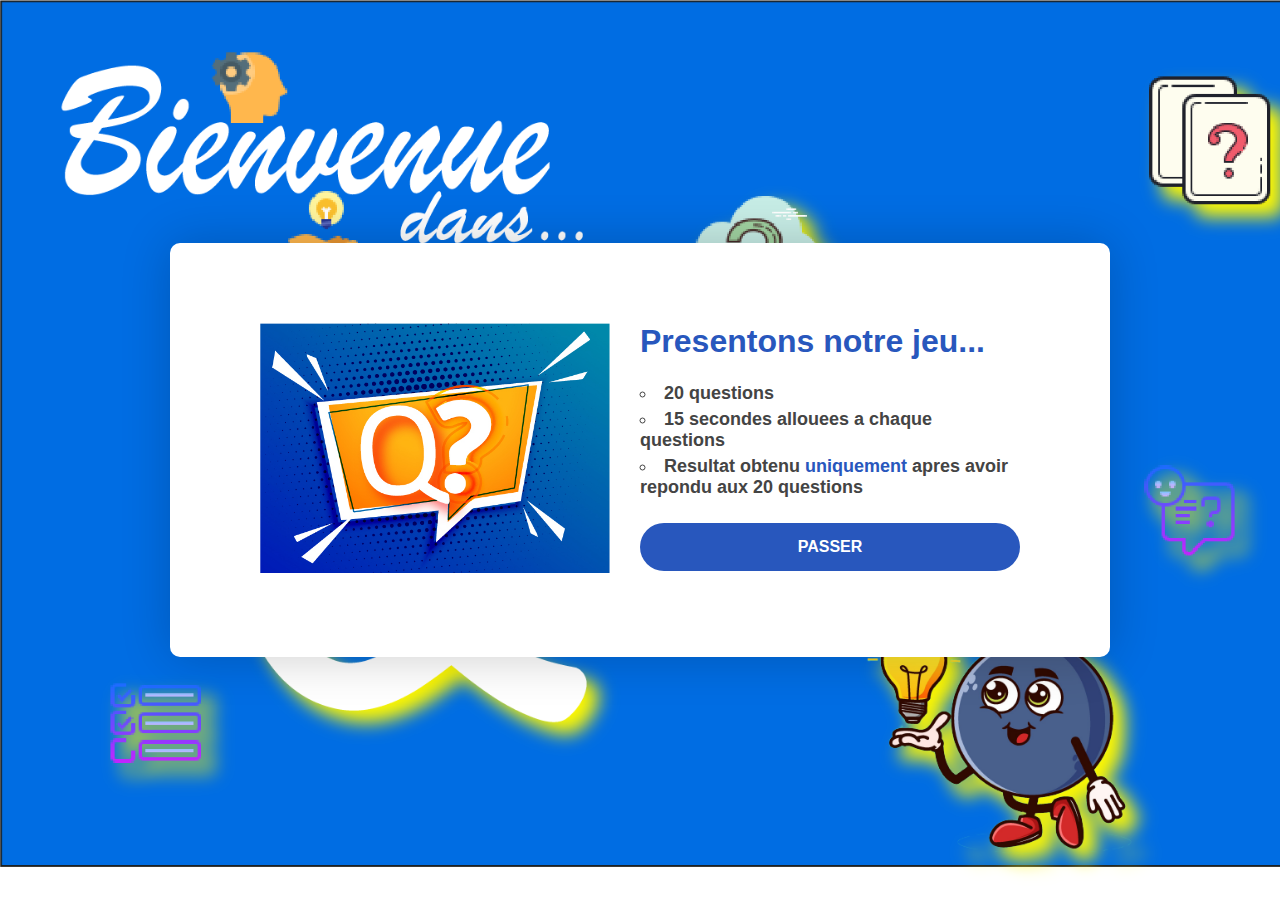
<file: index.html>
<!DOCTYPE html>
<html lang="en">
<head>
    <meta charset="UTF-8">
    <meta http-equiv="X-UA-Compatible" content="IE=edge">
    <link rel="icon" type="image/ico" size="20x20" href="GAME_IMAGES/17973869 [Converti] (3).ico">
    <meta name="viewport" content="width=device-width, initial-scale=1.0">
    <title>QUIIIZZZ</title>
    <link rel="stylesheet" href="style.css">
</head>
<body>

    <div class="containers">
        
        <div class="leftSide">
            <img src="GAME_IMAGES/17973869 [Converti] (1).jpg" alt="logo" class="titles">
        </div>

        <div class="rightSide">

            <h1>Presentons notre jeu...</h1>
            <br>
            <ul>
                <li>20 questions</li>
                <li>15 secondes allouees a chaque questions</li>
                <li>Resultat obtenu <b>uniquement</b> apres avoir repondu aux 20 questions</li>
            </ul>
            <a href="index1.html">PASSER</a>
        </div>
        
    </div>

</body>
<script>
  $(".titles").titles({
      scale:1.2
  });
</script>
</html>
</file>
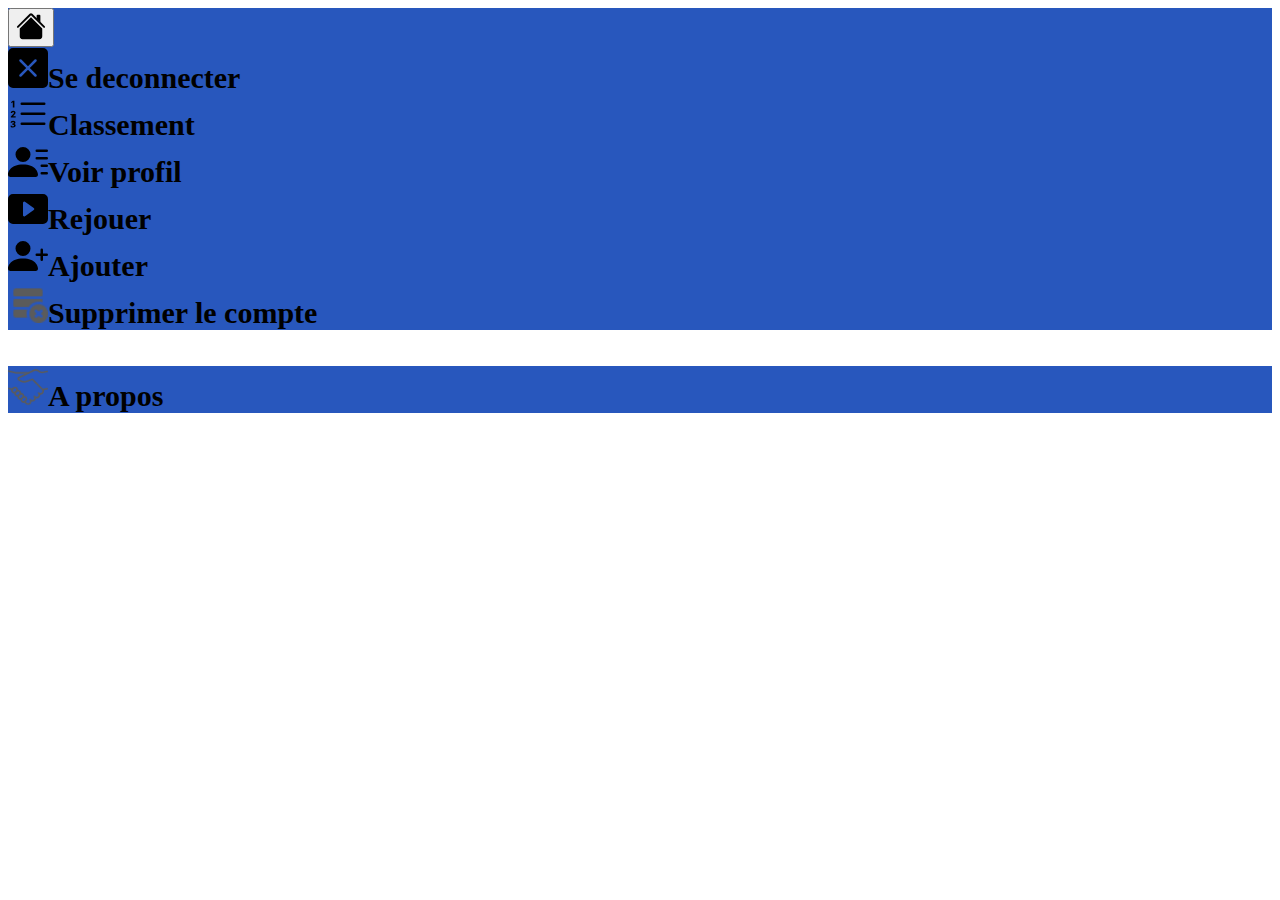
<file: end.html>
<!DOCTYPE html>
<html lang="en">
<head>
    <meta charset="UTF-8">
    <meta http-equiv="X-UA-Compatible" content="IE=edge">
    <meta name="viewport" content="width=device-width, initial-scale=1.0">
    <link href="https://cdn.jsdelivr.net/npm/bootstrap@5.1.3/dist/css/bootstrap.min.css" rel="stylesheet" integrity="sha384-1BmE4kWBq78iYhFldvKuhfTAU6auU8tT94WrHftjDbrCEXSU1oBoqyl2QvZ6jIW3" crossorigin="anonymous">
    <link rel="icon" type="image/ico" size="20x20" href="GAME_IMAGES/17973869 [Converti] (3).ico">
    <link rel="stylesheet" href="https://cdn.jsdelivr.net/npm/bootstrap-icons@1.3.0/font/bootstrap-icons.css">
    <link rel="stylesheet" href="end.css">
    <title>QUIIIZZZ</title>
</head>
<body>
 
    <nav class=" bg-light d-flex ">
      <div class="container-fluid">
        <button class="navbar-toggler" type="button" data-bs-toggle="collapse" data-bs-target="#navbarNavAltMarkup" aria-controls="navbarNavAltMarkup" aria-expanded="false" aria-label="Toggle navigation">
          <span><img src="house-fill.svg" alt="" height="30" width="30"></span>
        </button>
      </div>
    </nav>

    <div class="container my-5" id="navbarNavAltMarkup">
    
    <div><a href=""><img src="x-square-fill.svg" alt="" class="my-3 mx-3" height="40" width="40"></a>Se deconnecter</div>
    <div><a href=""><img src="list-ol.svg" alt="" class="my-3 mx-3" height="40" width="40"></a>Classement</div>
    <div><a href=""><img src="person-lines-fill.svg" class="my-3 mx-3" alt="" height="40" width="40"></a>Voir profil</div>
    <div><a href="index.html"><img src="play-btn-fill.svg" alt="" class="my-3 mx-3" height="40" width="40"></i></a>Rejouer</div>
    <div><a href=""><img src="person-plus-fill.svg" class="my-3 mx-3" alt="" height="40" width="40"></i></a>Ajouter</div>
    <div><a href=""><img src="GAME_IMAGES/delete_database_30px.png" class="my-3 mx-3" alt="" height="40" width="40"></i></a>Supprimer le compte</div>
    <br>
    <br>
    <div><a href=""><img src="GAME_IMAGES/handshake_50px.png" class="my-3 mx-3" alt="" height="40" width="40"></i></a>A propos</div>
    </div>

    <script src="https://cdn.jsdelivr.net/npm/bootstrap@5.1.3/dist/js/bootstrap.bundle.min.js" 
    integrity="sha384-ka7Sk0Gln4gmtz2MlQnikT1wXgYsOg+OMhuP+IlRH9sENBO0LRn5q+8nbTov4+1p" 
    crossorigin="anonymous">
</script>
</body>
</html>
</file>
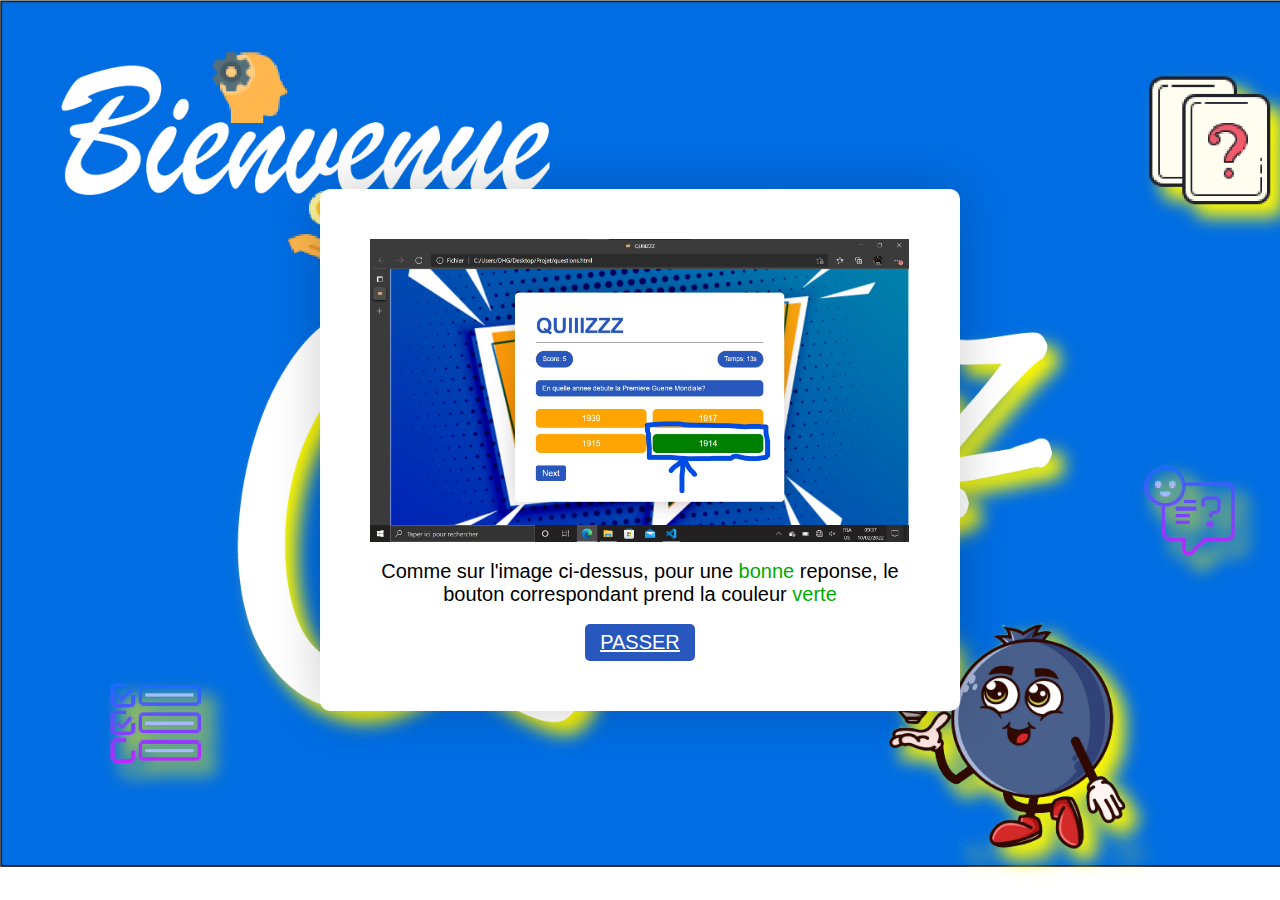
<file: index1.html>
<html>
    <head>
        <title>
            QUIIIZZZ
        </title>
        <meta charset="UTF-8">
        <link rel="icon" type="image/ico" size="20x20" href="GAME_IMAGES/17973869 [Converti] (3).ico">
        <meta http-equiv="X-UA-Compatible" content="IE=edge">
        <meta name="viewport" content="width=device-width, initial-scale=1.0">
        <link rel="stylesheet" href="style.css">
    </head>

    <body id="indexx">

        <div class="box" id="presentScreen">
            <div class="image">
                <img src="dhg1.jpg">
            </div>
            <br/>
            <div id="bonneReponse" align="center"><label>Comme sur l'image ci-dessus, pour une <span id="index1">bonne</span> reponse, le bouton correspondant prend la couleur <span id="index1">verte</span></label></div>
            <br/>
            <div align="center">
                <button id="i"><a href="index2.html">PASSER</a></button>
            </div>
        </div>

    </body>
</html>
</file>
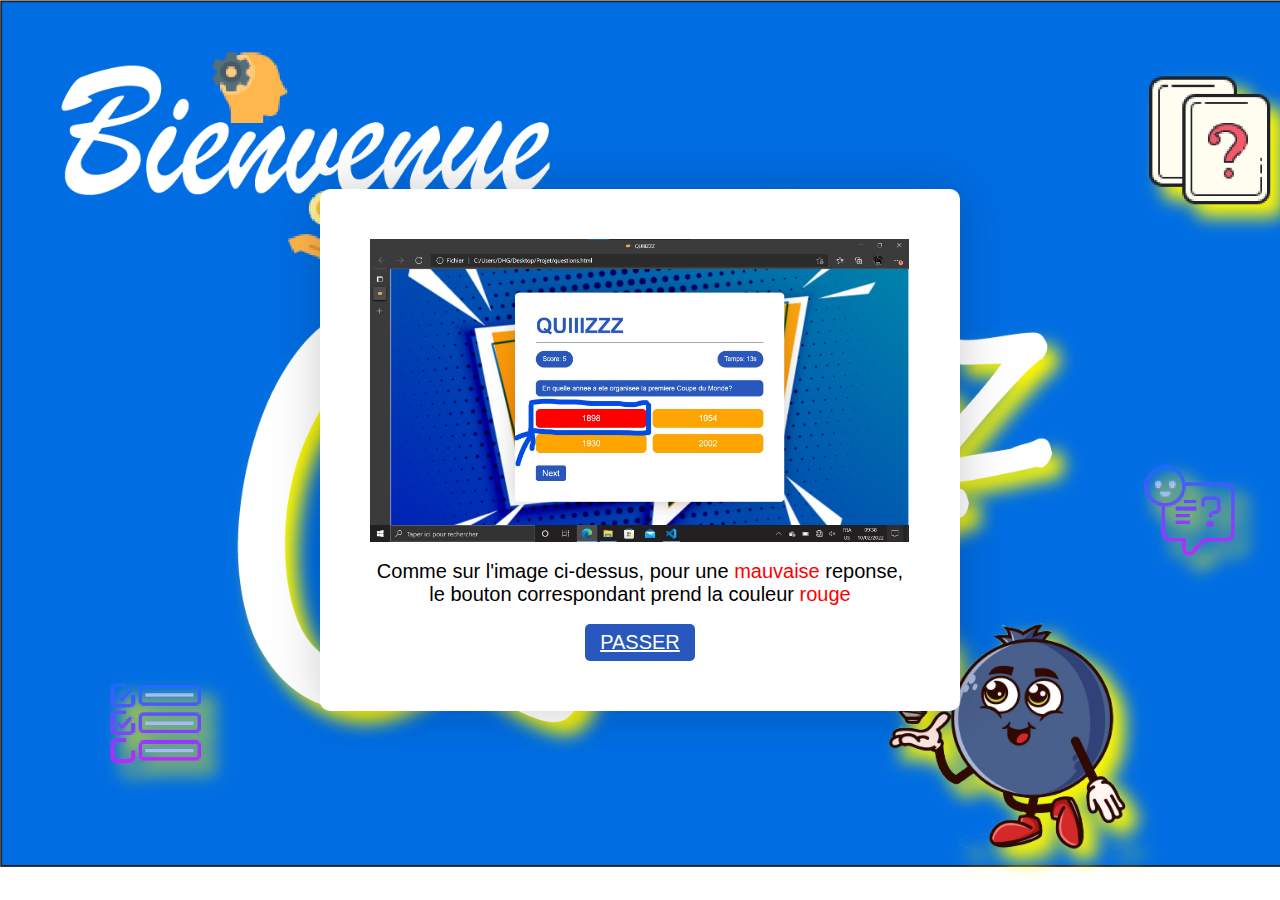
<file: index2.html>
<html>
    <head>
        <title>
            QUIIIZZZ
        </title>
        <meta charset="UTF-8">
        <link rel="icon" type="image/ico" size="20x20" href="GAME_IMAGES/17973869 [Converti] (3).ico">
        <meta http-equiv="X-UA-Compatible" content="IE=edge">
        <meta name="viewport" content="width=device-width, initial-scale=1.0">
        <link rel="stylesheet" href="style.css">
    </head>

    <body id="indexx">

        <div class="box" id="presentScreen">
            <div class="image">
                <img src="dhg2.jpg">
            </div>
            <br/>
            <div id="bonneReponse" align="center"><label>Comme sur l'image ci-dessus, pour une <span id="index2">mauvaise</span> reponse, le bouton correspondant prend la couleur <span id="index2">rouge</span></label></div>
            <br/>
            <div align="center">
                <button id="i"><a href="index3.html">PASSER</a></button>
            </div>
        </div>

    </body>
</html>
</file>
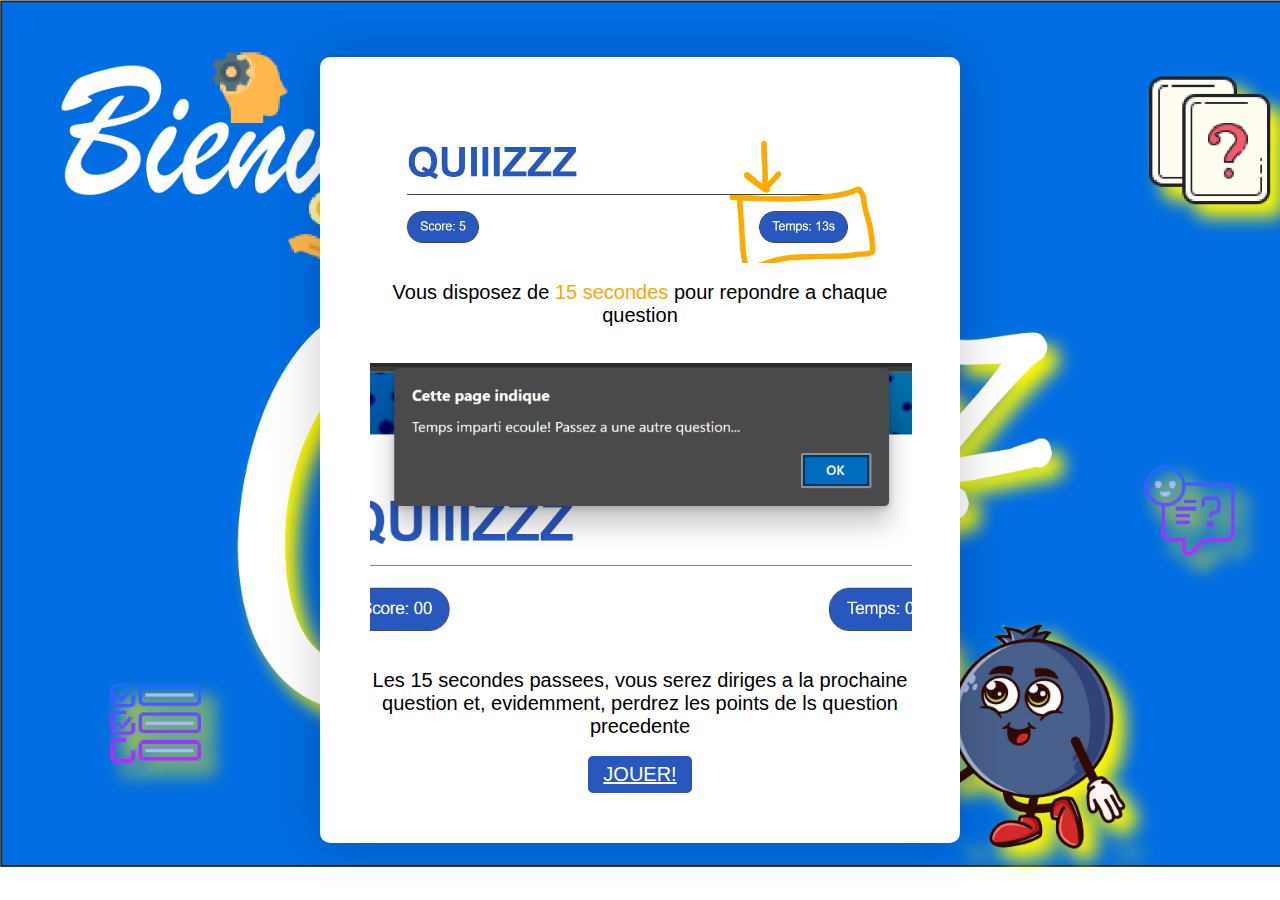
<file: index3.html>
<html>
    <head>
        <title>
            QUIIIZZZ
        </title>
        <meta charset="UTF-8">
        <link rel="icon" type="image/ico" size="20x20" href="GAME_IMAGES/17973869 [Converti] (3).ico">
        <meta http-equiv="X-UA-Compatible" content="IE=edge">
        <meta name="viewport" content="width=device-width, initial-scale=1.0">
        <link rel="stylesheet" href="style.css">
    </head>

    <body id="indexx">

        <div class="box" id="presentScreen">
            <div class="image">
                <img id="rogne" src="dhg3.jpg">
            </div>
            <br/>
            <div id="bonneReponse" align="center"><label>Vous disposez de <span id="index3">15 secondes</span> pour repondre a chaque question</label></div>
            <br/>
            <br/>
            <div class="image">
                <img id="rognez" src="dhg4.png">
            </div>
            <br/>
            <div id="bonneReponse" align="center"><label>Les 15 secondes passees, vous serez diriges a la prochaine question et, evidemment, perdrez les points de ls question precedente</label></div>
            <br/>
            <div align="center">
                <button id="i"><a href="questions.html">JOUER!</a></button>
            </div>
        </div>

    </body>
</html>
</file>
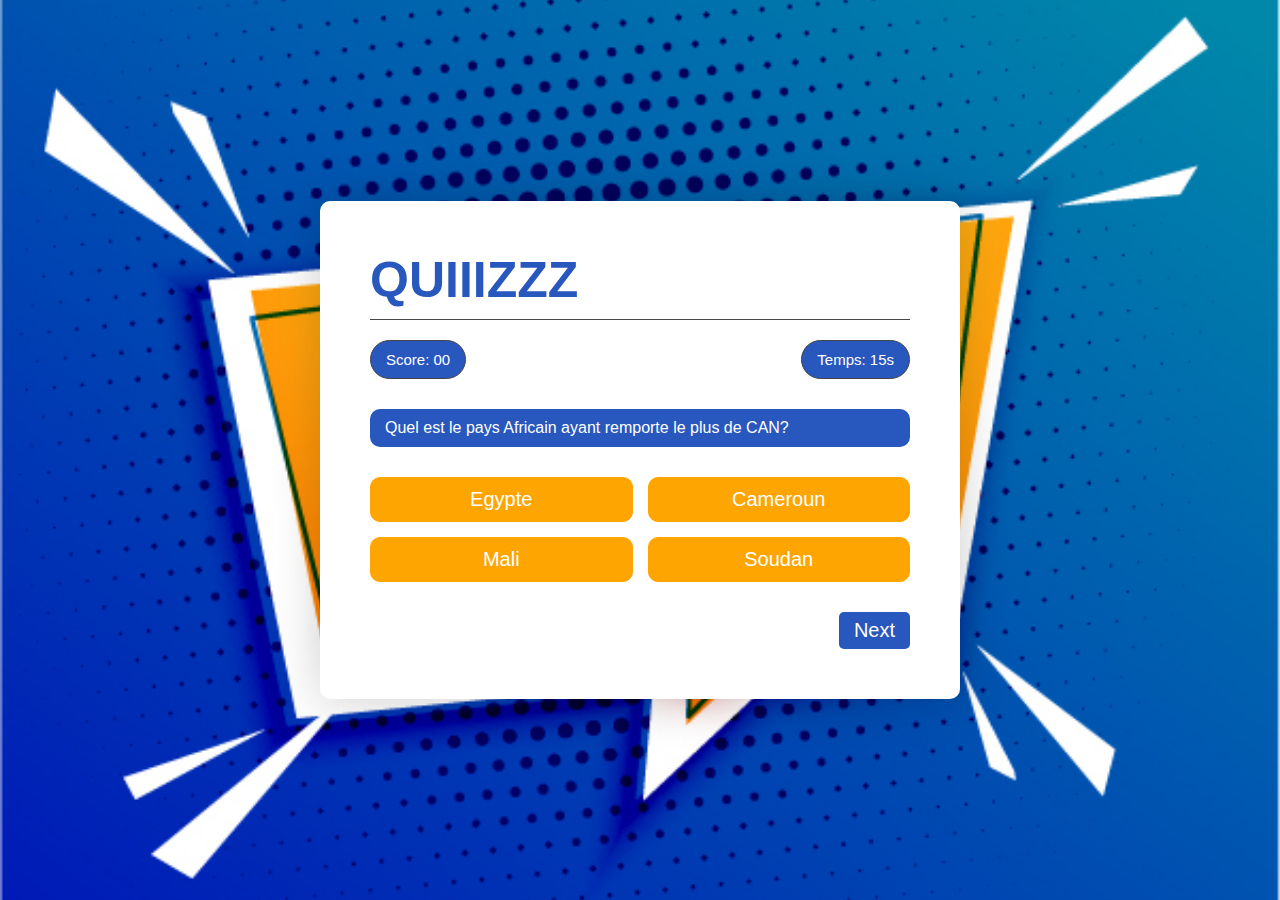
<file: questions.html>
<!DOCTYPE html>
<html lang="en">
    <head>
        <meta charset="UTF-8">
        <link rel="icon" type="image/ico" size="20x20" href="GAME_IMAGES/17973869 [Converti] (3).ico">
        <meta http-equiv="X-UA-Compatible" content="IE=edge">
        <meta name="viewport" content="width=device-width, initial-scale=1.0">
        <title>QUIIIZZZ</title>
        <link rel="stylesheet" href="style.css">
    </head>
    
    <body id="play">
        
        <div class="box" id="questionScreen">
            <div class="title">
                QUIIIZZZ
            </div>

            <div class="header">
                <div id="scoreBox">Score: <span id="score">00</span></div>
                <div id="timeBox">Temps: <span id="timer"></span></div>
            </div>

            <div id="questionBox">
            </div>

            <div class="optionBox">
                <button id="op1">
                <button id="op2">
                <button id="op3">
                <button id="op4">
            </div>

            <div id="footer">
                <button id="footerButton" onclick="showNext()">Next</button>
            </div>
        </div>

        <div class="box" id="resultsScreen" style="display: none;">
            <br/>
            <div id="rrr">
                <img id="dhg">
            </div>
            <br/>
                <div id="appreciation" align="center"><u><b>RESULTAT DE LA PARTIE</b></u></div>
                <br/>
                <div id="resultat" align="center"></div>
            <br/>
            <div class="buttonBox">
                <a href="register.html">Aimeriez-vous vous enregistrer?</a>
            </div>
            <br/><br/>
            <div align="center"><label>REJOUER?</label></div>
            <div class="playAgain" align="center"><a href="questions.html"><img src="play-btn-fill.svg" alt="" class="my-3 mx-3" height="40" width="40"></img></a></div>
        </div>

        <script src="QUIZ.js"></script>

    </body>
</html>
</file>
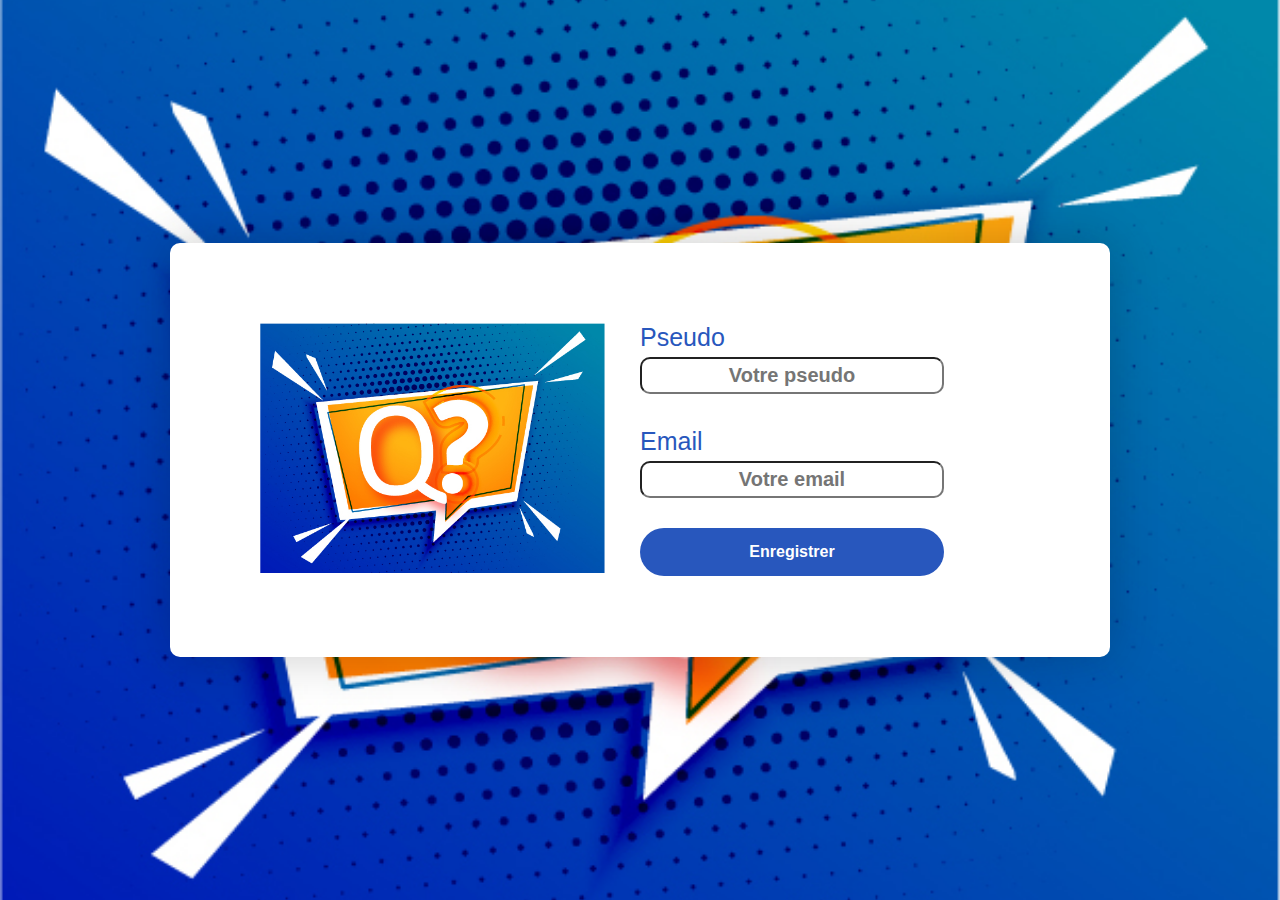
<file: register.html>
<!DOCTYPE html>
<html lang="en">
<head>
    <meta charset="UTF-8">
    <meta http-equiv="X-UA-Compatible" content="IE=edge">
    <link rel="icon" type="image/ico" size="20x20" href="GAME_IMAGES/17973869 [Converti] (3).ico">
    <meta name="viewport" content="width=device-width, initial-scale=1.0">
    <title>QUIIIZZZ</title>
    <link rel="stylesheet" href="enregistrer.css">

</head>
<body>
    
    <div class="containers">
        
        <div class="leftSide">
            <img src="GAME_IMAGES/17973869 [Converti] (1).jpg" alt="logo" class="titles">
        </div>

        <div class="rightSide">

            <form method="post" action="traitement.php">
                <label for="" class="resultBoxx">Pseudo</label>
                <input type="text" class="text" id="pseudo" placeholder="Votre pseudo"><br>
                <br>
                <label for="" class="resultBoxx">Email</label>
                <input type="email" class="text" id="email" placeholder="Votre email">
            </form>

            <a href="questions.html">Enregistrer</a>
        </div>
        
    </div>

    <script src="QUIZ.js">
    </script>

</body>
</html>
</file>
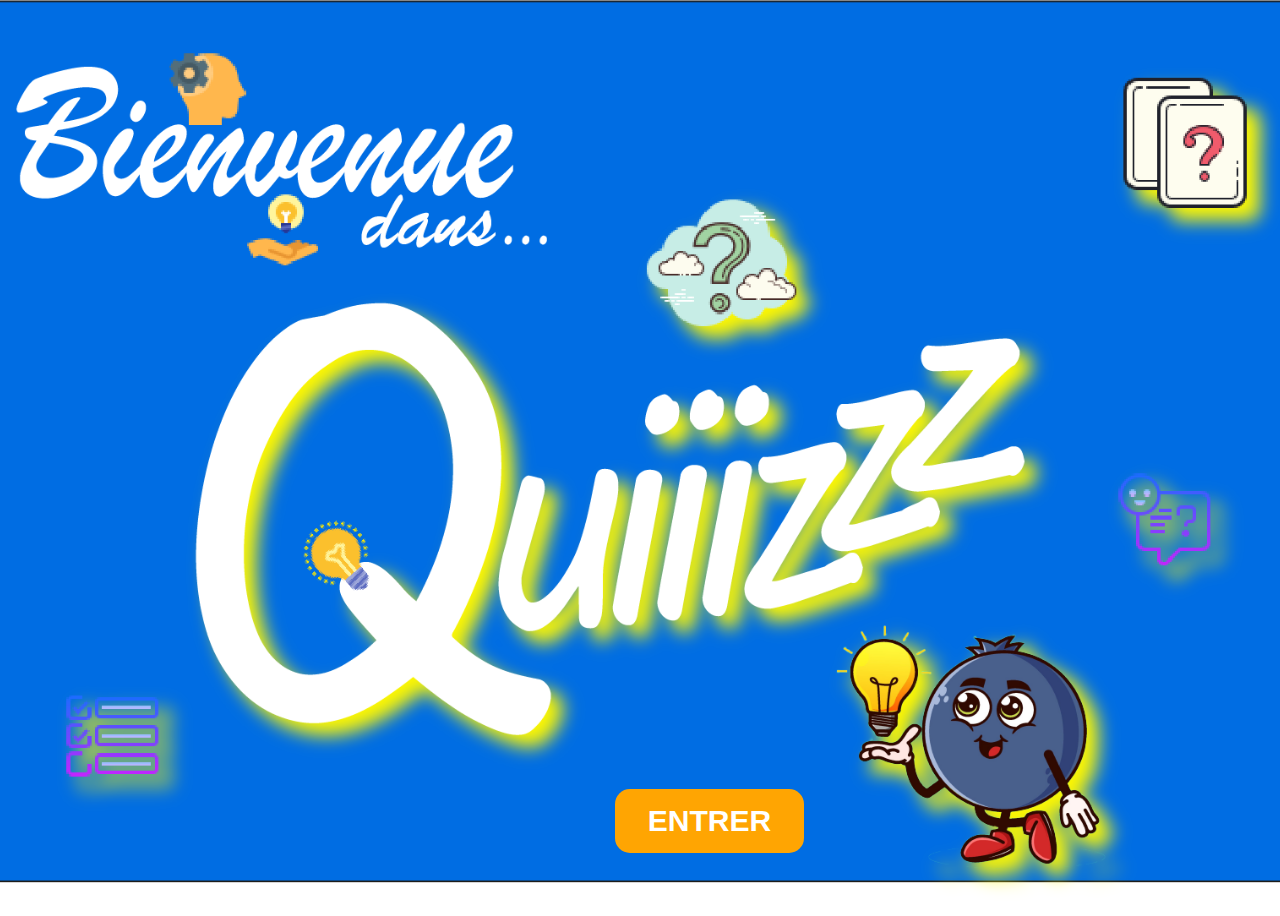
<file: start.html>
<!DOCTYPE html>
<html lang="en">
<head>
    <meta charset="UTF-8">
    <meta http-equiv="X-UA-Compatible" content="IE=edge">
    <link rel="icon" type="image/ico" size="20x20" href="GAME_IMAGES/17973869 [Converti] (3).ico">
    <meta name="viewport" content="width=device-width, initial-scale=1.0">
    <title>QUIIIZZZ</title>
    <link rel="stylesheet" href="style1.css">
</head>
<body>

    <button class="buttonBox"><a href="index.html">ENTRER</a></button>

</body>
</html>
</file>
<file: style.css>
*{
    margin: 0;
    padding: 0;
    box-sizing: border-box;
}
body{
    font-family: "Lato",sans-serif;
    background-image: url("GAME_IMAGES/QUIIIZZZ.png");
    background-size: cover;
    display: flex;
    justify-content: center;
    align-items: center;
    min-height: 100vh;
}
body #indexx{
    background-image: url("GAME_IMAGES/QUIIIZZZ.png");
}
#play {
    background-image: url("GAME_IMAGES/17973869\ [Converti]\ \(1\).jpg");
    background-position-x: center;
    background-position-y: center;
}

.containers{
    width: 940px;
    background-color: #fff;
    box-shadow: 0 0 50px 0 rgba(0, 0, 0, 0.2);
    min-height: 350px;
    padding: 80px 90px;
    border-radius: 10px;
    display: flex;
}

.leftSide, .rightSide{
    width: 50%;
}

.leftSide img{
    height: 250px;
    width: 350px;
}

.rightSide h1{
    color: #2857bd;
    font-size: 32px;
}
.rightSide ul{
    color: #444;
    font-size: 18px;
    margin-top: 5px;
    font-weight: 400px;
    list-style-type: circle;
    list-style-position: inside;
}
.rightSide ul li{
    margin-top: 5px;
    font-weight: bold;
}
.rightSide ul b{
    color: #2857bd;
}
.rightSide a{
    background-color: #2857bd;
    border-radius: 100px;
    color: #fff;
    font-weight: 600;
    width: 100%;
    display: inline-block;
    text-align: center;
    padding: 15px 0;
    margin-top: 25px;
    text-decoration: none;
    outline: none;
}


/* Question css*/

.box{
    background-color: #fff;
    border-radius: 10px;
    box-shadow: 0 0 50px 0 rgba(0, 0, 0, 0.2);
    min-height: 350px;
    width: 640px;
    padding: 50px;
    justify-content: center;
}

.title{
    border-bottom: 1px solid #464646;
    color: #2857bd;
    padding-bottom: 10px;
    margin-bottom: 20px;
    font-weight: 600;
    font-size: 50px;
}

.header{
    margin-bottom: 30px;
    display: flex;
    justify-content: space-between;
}

#scoreBox,#timeBox{
    background-color: #2857bd;
    border-radius: 100px;
    font-size: 15px;
    padding: 10px 15px;
    border: 1px solid #444;
    color: #fff;
}

#questionBox{
    background-color: #2857bd;
    color: #fff;
    border-radius: 10px;
    padding: 10px 15px;
}

.optionBox{
    display: grid;
    grid-template-columns: 1fr 1fr;
    margin: 30px 0px;
    grid-gap: 15px;
}

.optionBox button{
    background-color: #ffa502;
    border-radius: 10px;
    font-size: 15pt;
    font-family: sans-serif;
    color: #fff;
    border: 1px solid #ffa502;
    padding: 10px 15px;
}

#footer{
    display: flex;
    justify-content: right;
}

#footer button{
    background-color: #2857bd;
    border-radius: 5px;
    padding: 7px 15px;
    color: #fff;
    border: 0;
    outline: none;
    font-size: 20px;
}
.resultBox{
    margin-bottom: 30px;
    display: grid;
    grid-template-columns: 1fr 1fr;
    grid-row-gap: 15px;
    font-size: 20px;
    text-align: center;
}
.resultBox *:nth-child(odd){
    text-align: center;
}

.resultBox span{
    font-weight: 600;
    align-items: center;
}

.buttonBox{
    border-top: 1px solid #444;
    text-align: center;  
}

.buttonBox button{
    border-top: 1px solid #444;
    align-items: center;
    display: flex;
    vertical-align: middle;
}

.footer a{
    background-color: #2857bd;
    border:0;
    text-decoration: none;
    color: #fff;
    outline: none;
    
}

.buttonBox a{
    background-color: #2857bd;
    border-radius: 50px;
    border:0;
    text-decoration: none;
    color: #fff;
    outline: none;
    padding: 7px 15px;
    margin-top: 30px;
    display: inline-block;
}

.box .image img{
    height: 227.5pt;
    
}

.box #rrr img{
    height: 227.5pt;
    justify-content: center;
    justify-items: center;
    align-items: center;
    display: flex;
}

#bonneReponse{
    justify-content: center;
}

.box label{
    font-weight: 400;
    font-size: 20px;
}

.box #index1{
    color: #00ab00;
}

.box #index2{
    color: red;
}

.box #index3{
    color: #ffa502;
}

#i{
    background-color: #2857bd;
    border-radius: 5px;
    padding: 7px 15px;
    color: #fff;
    border: 0;
    outline: none;
    font-size: 20px;
}

#i a{
    color: #fff;
}

#rogne{
    height: 117.5pt;
}

#rognez{
    height: 216pt;
}

.optionBox button.right{
    background-color: #00ab00;
    border-color: #00ab00;
    color: #fff;
}

.optionBox button.wrong{
    background-color: #ff3b0e;
    border-color: #ff3b0e;
    color: #fff;
}

/* media query*/
@media screen and (max-width:768px) {

    .leftSide{
        display: none;
    }
    .containers,
    .box {
        width: 425px;
    }
    .rightSide{
        width: 100%;
    }
    .optionBox{
       grid-template-columns: 1fr; 
    }
}
</file>
<file: end.css>
#navbarNavAltMarkup div{
    font-size: 30px;
    font-weight: 600;
    text-decoration: rgb(58, 58, 180);
    background-color: #2857bd;
}

.container-fluid {
    margin-top: 0px;
    background-color: #2857bd;
    height: 40px;
}

body{
    background-size: cover;
    background-position-y: center;
    background-position-x: center;
}
</file>
<file: enregistrer.css>
*{
    margin: 0;
    padding: 0;
    box-sizing: border-box;
}
body{
    font-family: "Lato",sans-serif;
    background-image: url("GAME_IMAGES/17973869 [Converti] (1).jpg");
    background-size: cover;
    display: flex;
    background-position-x: center;
    background-position-y: center;
    justify-content: center;
    align-items: center;
    min-height: 100vh;
}

.containers{
    width: 940px;
    background-color: #fff;
    box-shadow: 0 0 50px 0 rgba(0, 0, 0, 0.2);
    min-height: 350px;
    padding: 80px 90px;
    border-radius: 10px;
    display: flex;
}

.leftSide,
.rightSide{
    width: 50%;
}

.leftSide img{
height: 250px;
width: 250;
}

.rightSide h1{
    color: #1da3dd;
    font-size: 32px;
}
.rightSide h2{
    color: #444;
    margin: 20px auto 10px;
    font-size: 25px;
}
.rightSide ul{
    color: #444;
    font-size: 18px;
    margin-top: 5px;
    font-weight: 600;
    list-style-type: circle;
    list-style-position: inside;
}
.rightSide ul li{
    margin-top: 5px;
}

.text{
    background-color: #fff;
    border-radius: 10px;
    color: #000405;
    font-weight: 600;
    width: 80%;
    display: inline-block;
    text-align: center;
    padding: 5px 1px;
    margin-top: 10px;
    text-decoration: none;
    outline: none;
    font-size:20px;
}

.rightSide a{
    background-color: #2857bd;
    border-radius: 100px;
    color: #fff;
    font-weight: 600;
    width: 80%;
    display: inline-block;
    text-align: center;
    padding: 15px 0;
    margin-top: 15px;
    text-decoration: none;
    outline: none;
}

.rightSide input{
    
    margin-top: 0px;
    margin-bottom: 15px;
}


/* Question CSS */

.box{
    background-color: #fff;
    border-radius: 10px;
    box-shadow: 0 0 50px 0 rgba(0, 0, 0, 0.2);
    min-height: 350px;
    width: 640px;
    padding: 50px;
}

.title{
    border-bottom: 1px solid #464646;
    color: #2857bd;
    padding-bottom: 10px;
    margin-bottom: 20px;
    font-weight: 600;
    font-size: 50px;
}

.header{
    margin-bottom: 30px;
    display: flex;
    justify-content: space-between;
}

#scoreBox,#timeBox{
    background-color: #2857bd;
    border-radius: 100px;
    font-size: 15px;
    padding: 10px 15px;
    border: 1px solid #444;
    color: #fff;
}

#questionBox{
    background-color: #2857bd;
    color: #fff;
    border-radius: 10px;
    padding: 10px 15px;
}

.optionBox{
    display: grid;
    grid-template-columns: 1fr 1fr;
    margin: 30px 0px;
    grid-gap: 15px;
}

.optionBox button{
    background-color: #ffa502;
    border-radius: 10px;
    font-size: 15pt;
    font-family: sans-serif;
    color: #fff;
    border: 1px solid #ffa502;
    padding: 10px 15px;
}

#footer{
    display: flex;
    justify-content: right;
}

#footer button{
    background-color: #2857bd;
    border-radius: 5px;
    padding: 7px 15px;
    color: #fff;
    border: 0;
    outline: none;
    font-size: 20px;
    
}
.resultBox{
    margin-bottom: 30px;
    display: grid;
    grid-template-columns: 1fr 1fr;
    grid-row-gap: 15px;
    font-size: 20px;
}

.resultBoxx{
    margin-bottom: 30px;
    display: grid;
    grid-template-columns: 1fr 1fr;
    grid-row-gap: 15px;
    font-size: 25px;
    color: #2857bd;
    margin-bottom: 5px;
}

.resultBox *:nth-child(odd){
    text-align: right;
}

.resultBox span{
    font-weight: 600;
}

.buttonBox{
    border-top: 1px solid #444;
    text-align: center;  
}

.footer a{
    background-color: #2857bd;
    border:0;
    text-decoration: none;
    color: #fff;
    outline: none;
    
}

.buttonBox a{
    background-color: #1da3dd;
    border-radius: 50px;
    border:0;
    text-decoration: none;
    color: #fff;
    outline: none;
    padding: 7px 15px;
    margin-top: 30px;
    display: inline-block;
}

.optionBox button.right{
    background-color: #00ab00;
    border-color: #00ab00;
    color: #fff;
}

.optionBox button.wrong{
    background-color: #ff3b0e;
    border-color: #ff3b0e;
    color: #fff;
}

/* media query*/
@media screen and (max-width:768px) {
    
    .leftSide{
        display: none;
    }
    .containers,
    .box {
        width: 425px;
    }
    .rightSide{
        width: 100%;
    }
    .optionBox{
       grid-template-columns: 1fr; 
    }
}
</file>
<file: style1.css>
body{
    font-family: "Lato",sans-serif;
    background-image: url("GAME_IMAGES/QUIIIZZZ.png");
    background-size: cover;
    display: flex;
    background-position-x: center;
    justify-content: center;
    align-items: center;
    min-height: 100vh;
}

.buttonBox {
    background-color: #ffa502;
    border-radius: 15px;
    border:0;
    text-decoration: none;
    outline: none;
    padding: 15px 10px;
    margin-top: 57.5%;
    margin-left: 11%;
    display: block;
    width: 15%;
    height: 30%;
    justify-content: right;
    font-size: 30px;
    font-weight: bold;
}

body a{
    display: inline-block;
    text-align: center;
    text-decoration: none;
    outline: none;
    color: #fff;
}
</file>
